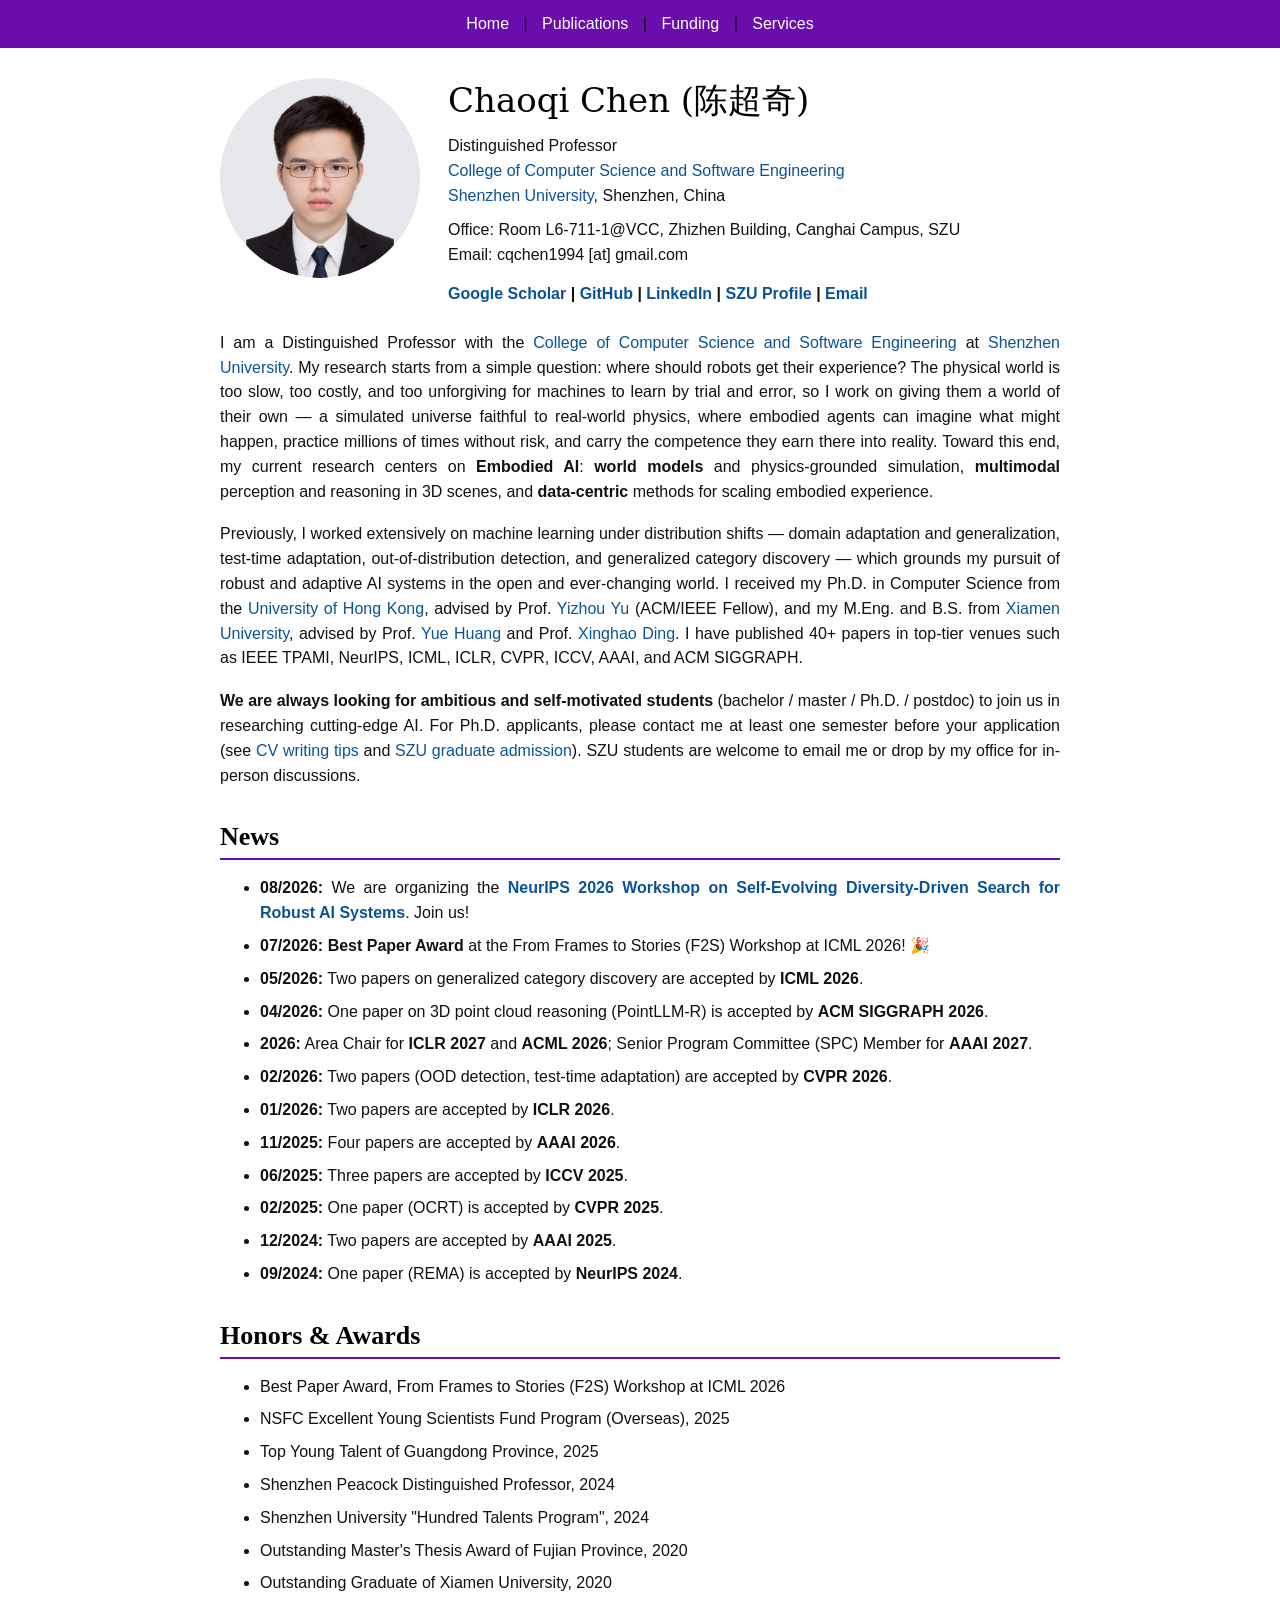
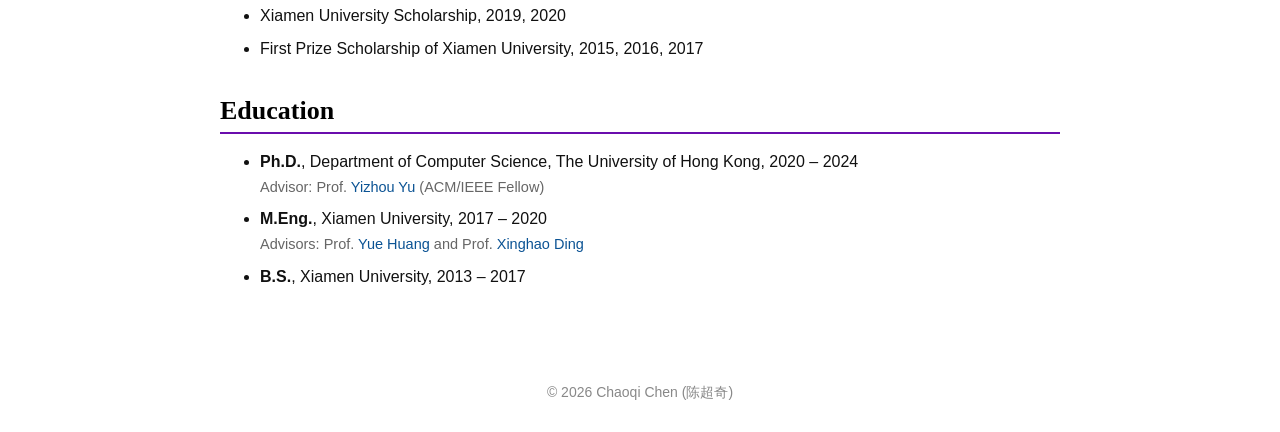
<file: index.html>
<!DOCTYPE html>
<html lang="en">
<head>
  <meta charset="utf-8">
  <meta name="viewport" content="width=device-width, initial-scale=1">
  <title>Chaoqi Chen (陈超奇) @ SZU</title>
  <meta name="author" content="Chaoqi Chen (陈超奇)">
  <meta name="description" content="Chaoqi Chen, Distinguished Professor at Shenzhen University. Research: Embodied AI, World Models, Multimodal AI, Data-centric AI.">
  <meta name="keywords" content="Chaoqi Chen, Shenzhen University, Embodied AI, World Models, Multimodal AI, Data-centric AI, Computer Vision, Machine Learning">
  <link rel="canonical" href="https://chaoqichen.github.io/">
  <link rel="stylesheet" type="text/css" href="/assets/css/common.css?v=20260830b">
  <script src="/assets/js/navigation.js?v=20260830"></script>
</head>
<body>

<div class="content-container">

  <div class="header-flex">
    <img class="portrait" src="/assets/img/avatar.jpg" alt="Chaoqi Chen">
    <div class="header-info">
      <p class="caption">Chaoqi Chen (陈超奇)</p>
      <p class="content">
        Distinguished Professor<br>
        <a href="https://csse.szu.edu.cn/" target="_blank" rel="noopener">College of Computer Science and Software Engineering</a><br>
        <a href="https://www.szu.edu.cn/" target="_blank" rel="noopener">Shenzhen University</a>, Shenzhen, China
      </p>
      <p class="content" style="margin-top:10px;">
        Office: Room L6-711-1@VCC, Zhizhen Building, Canghai Campus, SZU<br>
        Email: cqchen1994 [at] gmail.com
      </p>
      <p class="content links-row">
        <a href="https://scholar.google.com/citations?user=MmUZ_AQAAAAJ&hl=en" target="_blank" rel="noopener">Google Scholar</a> |
        <a href="https://github.com/chaoqichen" target="_blank" rel="noopener">GitHub</a> |
        <a href="https://www.linkedin.com/in/chaoqi-chen-792392249/" target="_blank" rel="noopener">LinkedIn</a> |
        <a href="https://csse.szu.edu.cn/pages/user/index?id=1310" target="_blank" rel="noopener">SZU Profile</a> |
        <a href="mailto:cqchen1994@gmail.com">Email</a>
      </p>
    </div>
  </div>

  <p class="content">
    I am a Distinguished Professor with the
    <a href="https://csse.szu.edu.cn/" target="_blank" rel="noopener">College of Computer Science and Software Engineering</a>
    at <a href="https://www.szu.edu.cn/" target="_blank" rel="noopener">Shenzhen University</a>.
    My research starts from a simple question: where should robots get their experience?
    The physical world is too slow, too costly, and too unforgiving for machines to learn by trial and error,
    so I work on giving them a world of their own — a simulated universe faithful to real-world physics,
    where embodied agents can imagine what might happen, practice millions of times without risk,
    and carry the competence they earn there into reality.
    Toward this end, my current research centers on <strong>Embodied AI</strong>:
    <strong>world models</strong> and physics-grounded simulation, <strong>multimodal</strong> perception and
    reasoning in 3D scenes, and <strong>data-centric</strong> methods for scaling embodied experience.
  </p>
  <br>
  <p class="content">
    Previously, I worked extensively on machine learning under distribution shifts — domain adaptation and
    generalization, test-time adaptation, out-of-distribution detection, and generalized category discovery —
    which grounds my pursuit of robust and adaptive AI systems in the open and ever-changing world.
    I received my Ph.D. in Computer Science from the
    <a href="https://www.hku.hk/" target="_blank" rel="noopener">University of Hong Kong</a>, advised by
    Prof. <a href="https://i.cs.hku.hk/~yzyu/" target="_blank" rel="noopener">Yizhou Yu</a> (ACM/IEEE Fellow),
    and my M.Eng. and B.S. from <a href="https://www.xmu.edu.cn/" target="_blank" rel="noopener">Xiamen University</a>,
    advised by Prof. <a href="https://huangyue05.github.io/" target="_blank" rel="noopener">Yue Huang</a> and
    Prof. <a href="https://information.xmu.edu.cn/info/1018/3152.htm" target="_blank" rel="noopener">Xinghao Ding</a>.
    I have published 40+ papers in top-tier venues such as IEEE TPAMI, NeurIPS, ICML, ICLR, CVPR, ICCV, AAAI, and ACM SIGGRAPH.
  </p>
  <br>
  <p class="content">
    <strong>We are always looking for ambitious and self-motivated students</strong> (bachelor / master / Ph.D. / postdoc)
    to join us in researching cutting-edge AI. For Ph.D. applicants, please contact me at least one semester before your
    application (see <a href="https://www.discoverphds.com/advice/applying/cv-for-phd-application" target="_blank" rel="noopener">CV writing tips</a>
    and <a href="https://yz.szu.edu.cn/" target="_blank" rel="noopener">SZU graduate admission</a>).
    SZU students are welcome to email me or drop by my office for in-person discussions.
  </p>

  <h2 class="title-large">News</h2>
  <ul>
    <li><p class="content"><span class="news-date">08/2026:</span> We are organizing the <strong><a href="https://liuj-2023.github.io/EvoRobust-NeurIPS2026/" target="_blank" rel="noopener">NeurIPS 2026 Workshop on Self-Evolving Diversity-Driven Search for Robust AI Systems</a></strong>. Join us!</p></li>
    <li><p class="content"><span class="news-date">07/2026:</span> <strong>Best Paper Award</strong> at the From Frames to Stories (F2S) Workshop at ICML 2026! 🎉</p></li>
    <li><p class="content"><span class="news-date">05/2026:</span> Two papers on generalized category discovery are accepted by <strong>ICML 2026</strong>.</p></li>
    <li><p class="content"><span class="news-date">04/2026:</span> One paper on 3D point cloud reasoning (PointLLM-R) is accepted by <strong>ACM SIGGRAPH 2026</strong>.</p></li>
    <li><p class="content"><span class="news-date">2026:</span> Area Chair for <strong>ICLR 2027</strong> and <strong>ACML 2026</strong>; Senior Program Committee (SPC) Member for <strong>AAAI 2027</strong>.</p></li>
    <li><p class="content"><span class="news-date">02/2026:</span> Two papers (OOD detection, test-time adaptation) are accepted by <strong>CVPR 2026</strong>.</p></li>
    <li><p class="content"><span class="news-date">01/2026:</span> Two papers are accepted by <strong>ICLR 2026</strong>.</p></li>
    <li><p class="content"><span class="news-date">11/2025:</span> Four papers are accepted by <strong>AAAI 2026</strong>.</p></li>
    <li><p class="content"><span class="news-date">06/2025:</span> Three papers are accepted by <strong>ICCV 2025</strong>.</p></li>
    <li><p class="content"><span class="news-date">02/2025:</span> One paper (OCRT) is accepted by <strong>CVPR 2025</strong>.</p></li>
    <li><p class="content"><span class="news-date">12/2024:</span> Two papers are accepted by <strong>AAAI 2025</strong>.</p></li>
    <li><p class="content"><span class="news-date">09/2024:</span> One paper (REMA) is accepted by <strong>NeurIPS 2024</strong>.</p></li>
  </ul>

  <h2 class="title-large">Honors &amp; Awards</h2>
  <ul>
    <li><p class="content">Best Paper Award, From Frames to Stories (F2S) Workshop at ICML 2026</p></li>
    <li><p class="content">NSFC Excellent Young Scientists Fund Program (Overseas), 2025</p></li>
    <li><p class="content">Top Young Talent of Guangdong Province, 2025</p></li>
    <li><p class="content">Shenzhen Peacock Distinguished Professor, 2024</p></li>
    <li><p class="content">Shenzhen University "Hundred Talents Program", 2024</p></li>
    <li><p class="content">Outstanding Master's Thesis Award of Fujian Province, 2020</p></li>
    <li><p class="content">Outstanding Graduate of Xiamen University, 2020</p></li>
    <li><p class="content">Xiamen University Scholarship, 2019, 2020</p></li>
    <li><p class="content">First Prize Scholarship of Xiamen University, 2015, 2016, 2017</p></li>
  </ul>

  <h2 class="title-large">Education</h2>
  <ul>
    <li><p class="content"><strong>Ph.D.</strong>, Department of Computer Science, The University of Hong Kong, 2020 – 2024<br>
      <span class="note">Advisor: Prof. <a href="https://i.cs.hku.hk/~yzyu/" target="_blank" rel="noopener">Yizhou Yu</a> (ACM/IEEE Fellow)</span></p></li>
    <li><p class="content"><strong>M.Eng.</strong>, Xiamen University, 2017 – 2020<br>
      <span class="note">Advisors: Prof. <a href="https://huangyue05.github.io/" target="_blank" rel="noopener">Yue Huang</a> and Prof. <a href="https://information.xmu.edu.cn/info/1018/3152.htm" target="_blank" rel="noopener">Xinghao Ding</a></span></p></li>
    <li><p class="content"><strong>B.S.</strong>, Xiamen University, 2013 – 2017</p></li>
  </ul>

</div>

<footer class="site-footer">© 2026 Chaoqi Chen (陈超奇)</footer>

<script>var _hmt = _hmt || []; !function () { var e = document.createElement("script"); e.src = "https://hm.baidu.com/hm.js?e1fbc51bf0047233391b8fc6e4db66ac"; var t = document.getElementsByTagName("script")[0]; t.parentNode.insertBefore(e, t) }();</script>
</body>
</html>
</file>
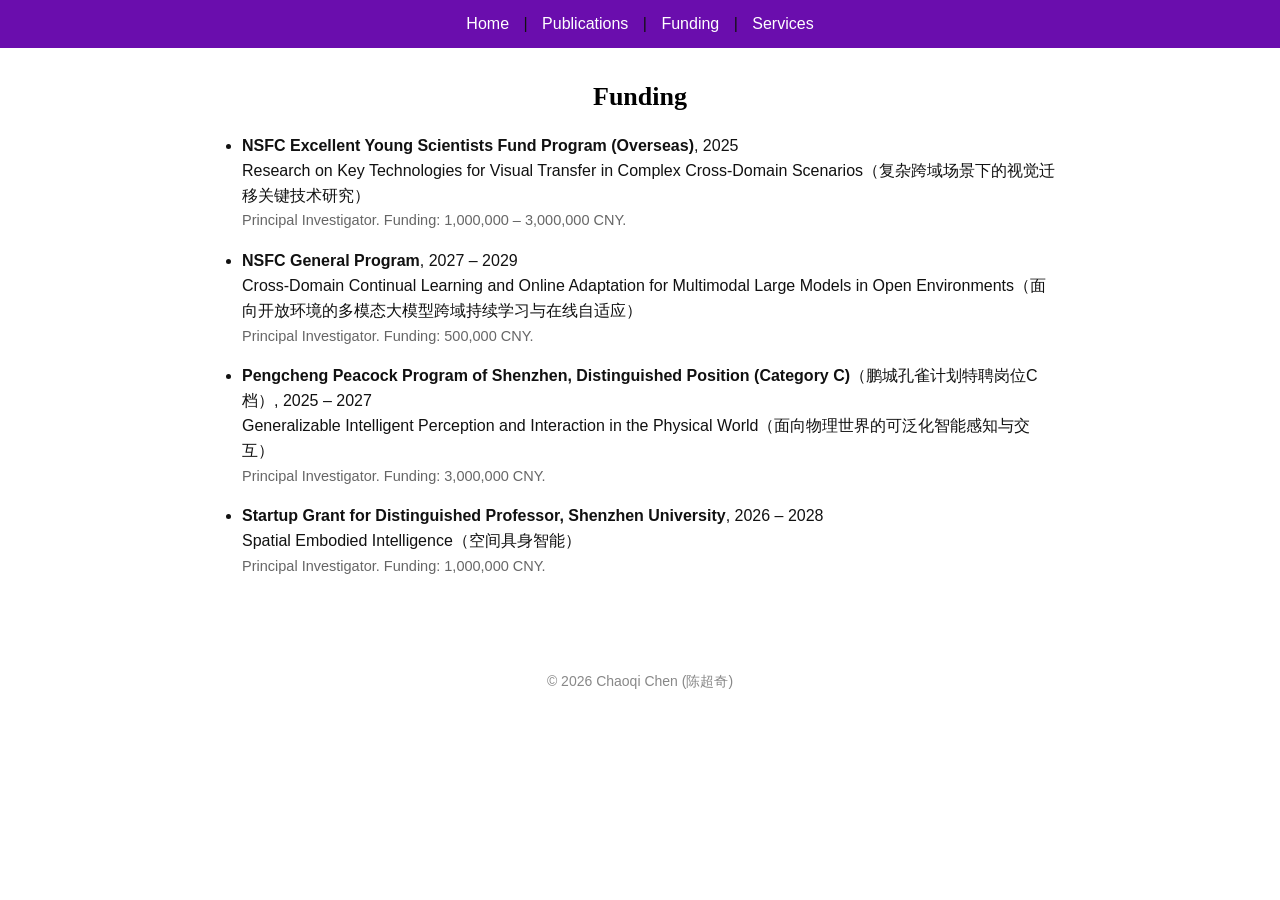
<file: funding/index.html>
<!DOCTYPE html>
<html lang="en">
<head>
  <meta charset="utf-8">
  <meta name="viewport" content="width=device-width, initial-scale=1">
  <title>Funding | Chaoqi Chen (陈超奇)</title>
  <meta name="author" content="Chaoqi Chen (陈超奇)">
  <meta name="description" content="Research funding of Chaoqi Chen, Shenzhen University.">
  <link rel="canonical" href="https://chaoqichen.github.io/funding/">
  <link rel="stylesheet" type="text/css" href="/assets/css/common.css?v=20260830b">
  <script src="/assets/js/navigation.js?v=20260830"></script>
</head>
<body>

<div class="content-container">

  <h2 class="title-large" style="text-align:center;border-bottom:none;">Funding</h2>

  <ul class="pub-list">
    <li>
      <p class="content"><strong>NSFC Excellent Young Scientists Fund Program (Overseas)</strong>, 2025</p>
      <p class="content">Research on Key Technologies for Visual Transfer in Complex Cross-Domain Scenarios（复杂跨域场景下的视觉迁移关键技术研究）</p>
      <p class="content"><span class="note">Principal Investigator. Funding: 1,000,000 – 3,000,000 CNY.</span></p>
    </li>
    <li>
      <p class="content"><strong>NSFC General Program</strong>, 2027 – 2029</p>
      <p class="content">Cross-Domain Continual Learning and Online Adaptation for Multimodal Large Models in Open Environments（面向开放环境的多模态大模型跨域持续学习与在线自适应）</p>
      <p class="content"><span class="note">Principal Investigator. Funding: 500,000 CNY.</span></p>
    </li>
    <li>
      <p class="content"><strong>Pengcheng Peacock Program of Shenzhen, Distinguished Position (Category C)</strong>（鹏城孔雀计划特聘岗位C档）, 2025 – 2027</p>
      <p class="content">Generalizable Intelligent Perception and Interaction in the Physical World（面向物理世界的可泛化智能感知与交互）</p>
      <p class="content"><span class="note">Principal Investigator. Funding: 3,000,000 CNY.</span></p>
    </li>
    <li>
      <p class="content"><strong>Startup Grant for Distinguished Professor, Shenzhen University</strong>, 2026 – 2028</p>
      <p class="content">Spatial Embodied Intelligence（空间具身智能）</p>
      <p class="content"><span class="note">Principal Investigator. Funding: 1,000,000 CNY.</span></p>
    </li>
  </ul>

</div>

<footer class="site-footer">© 2026 Chaoqi Chen (陈超奇)</footer>

<script>var _hmt = _hmt || []; !function () { var e = document.createElement("script"); e.src = "https://hm.baidu.com/hm.js?e1fbc51bf0047233391b8fc6e4db66ac"; var t = document.getElementsByTagName("script")[0]; t.parentNode.insertBefore(e, t) }();</script>
</body>
</html>
</file>
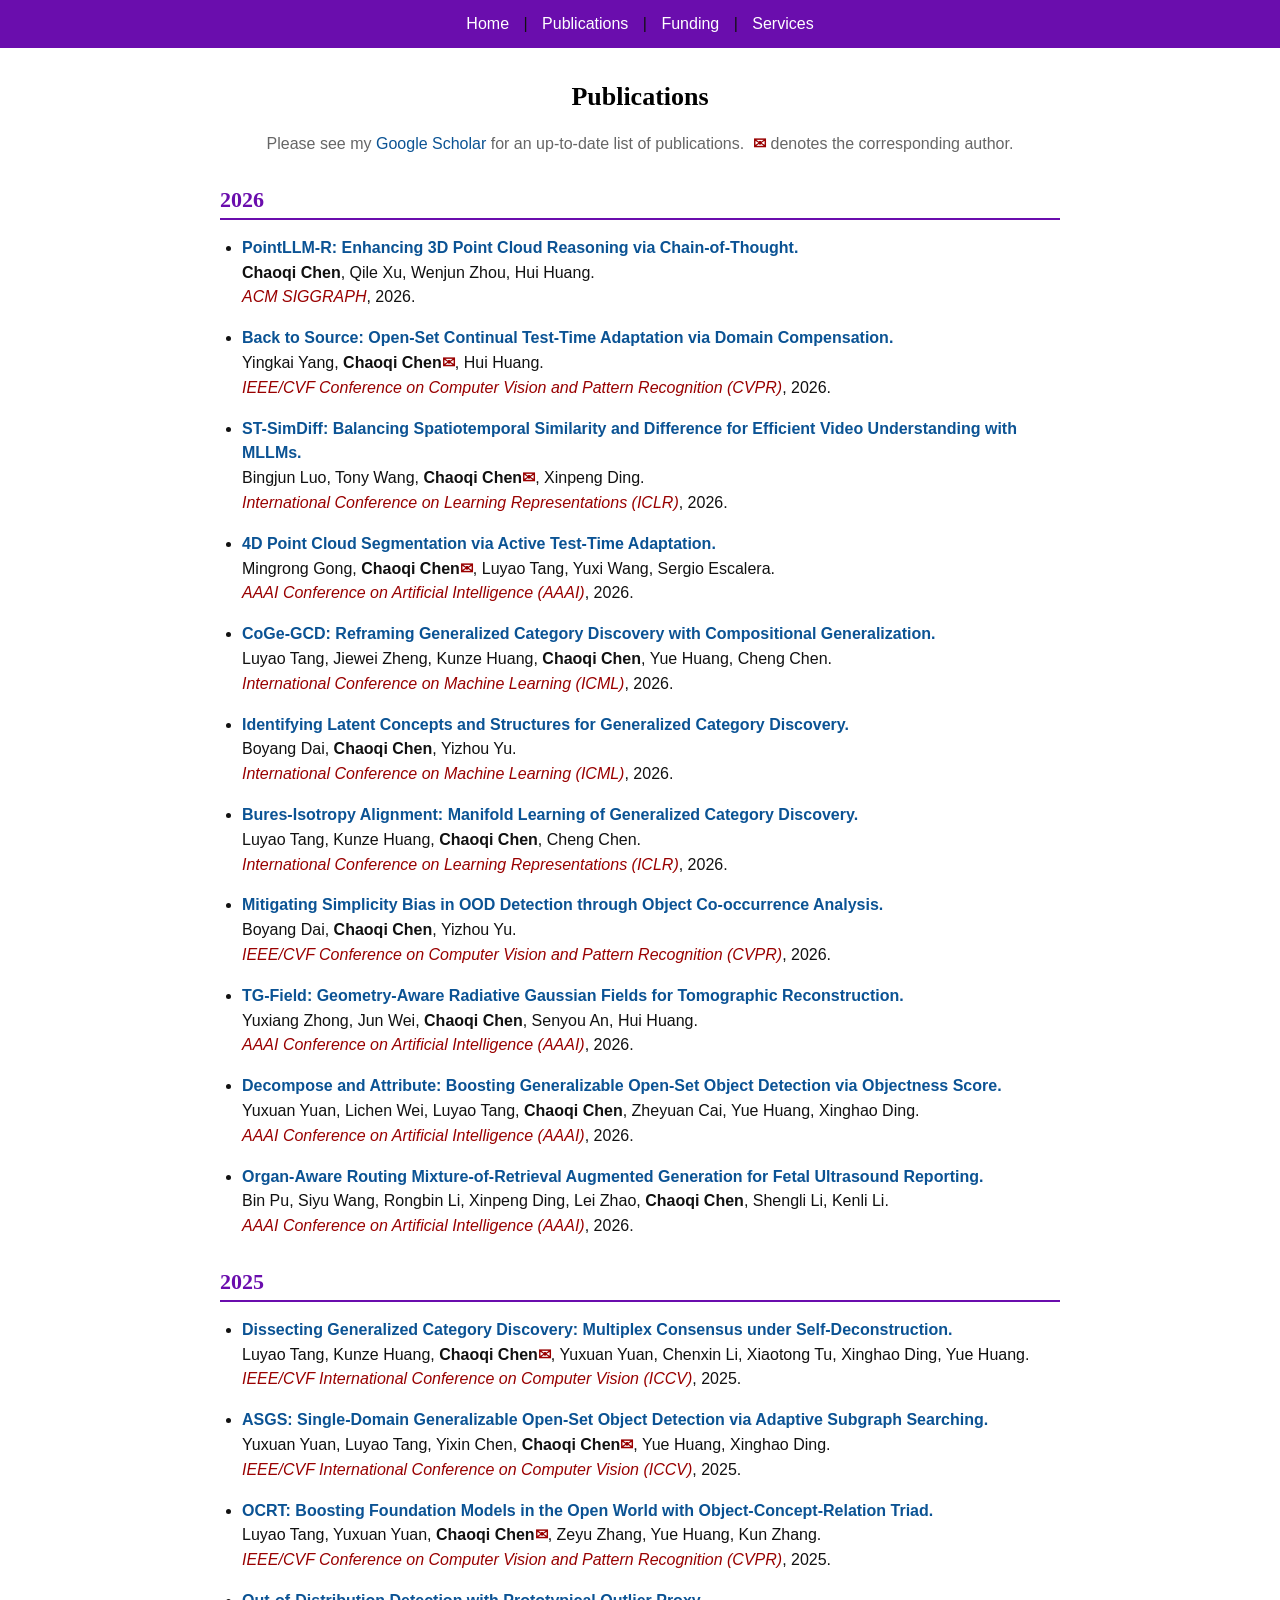
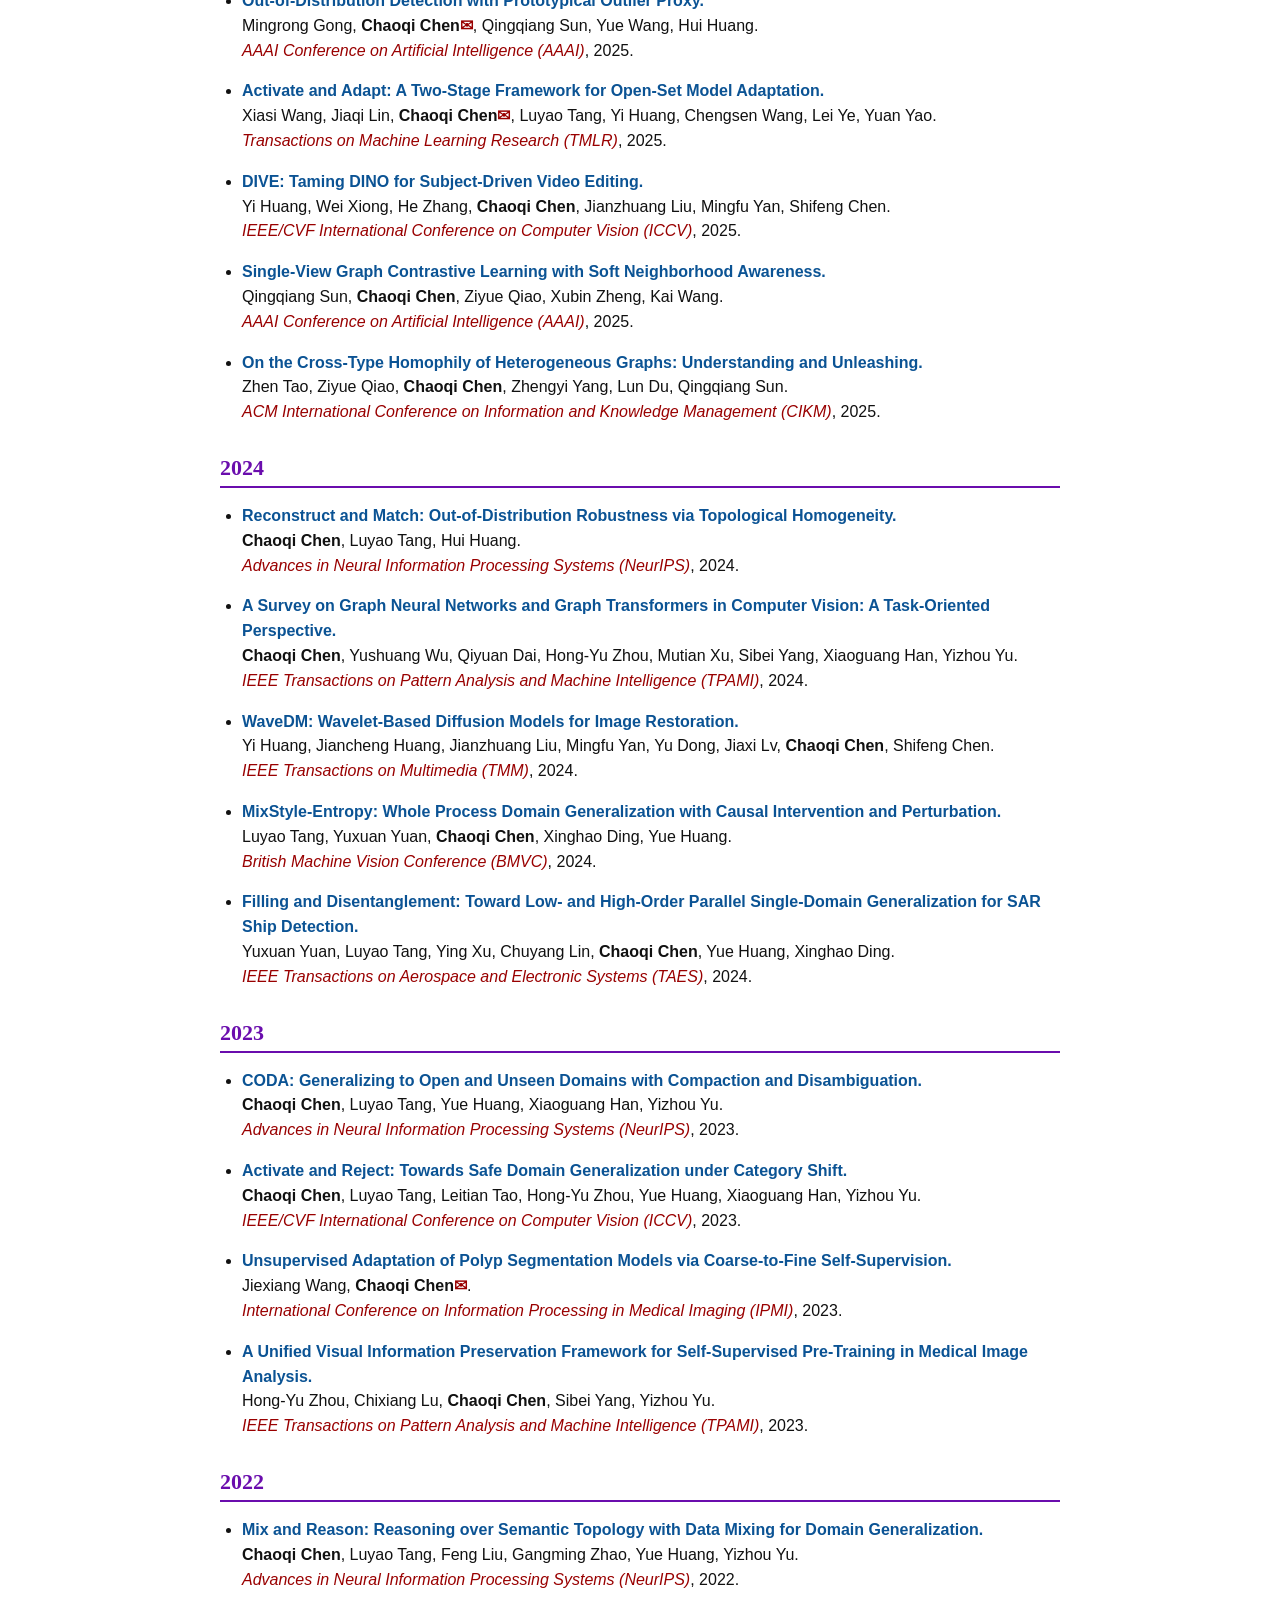
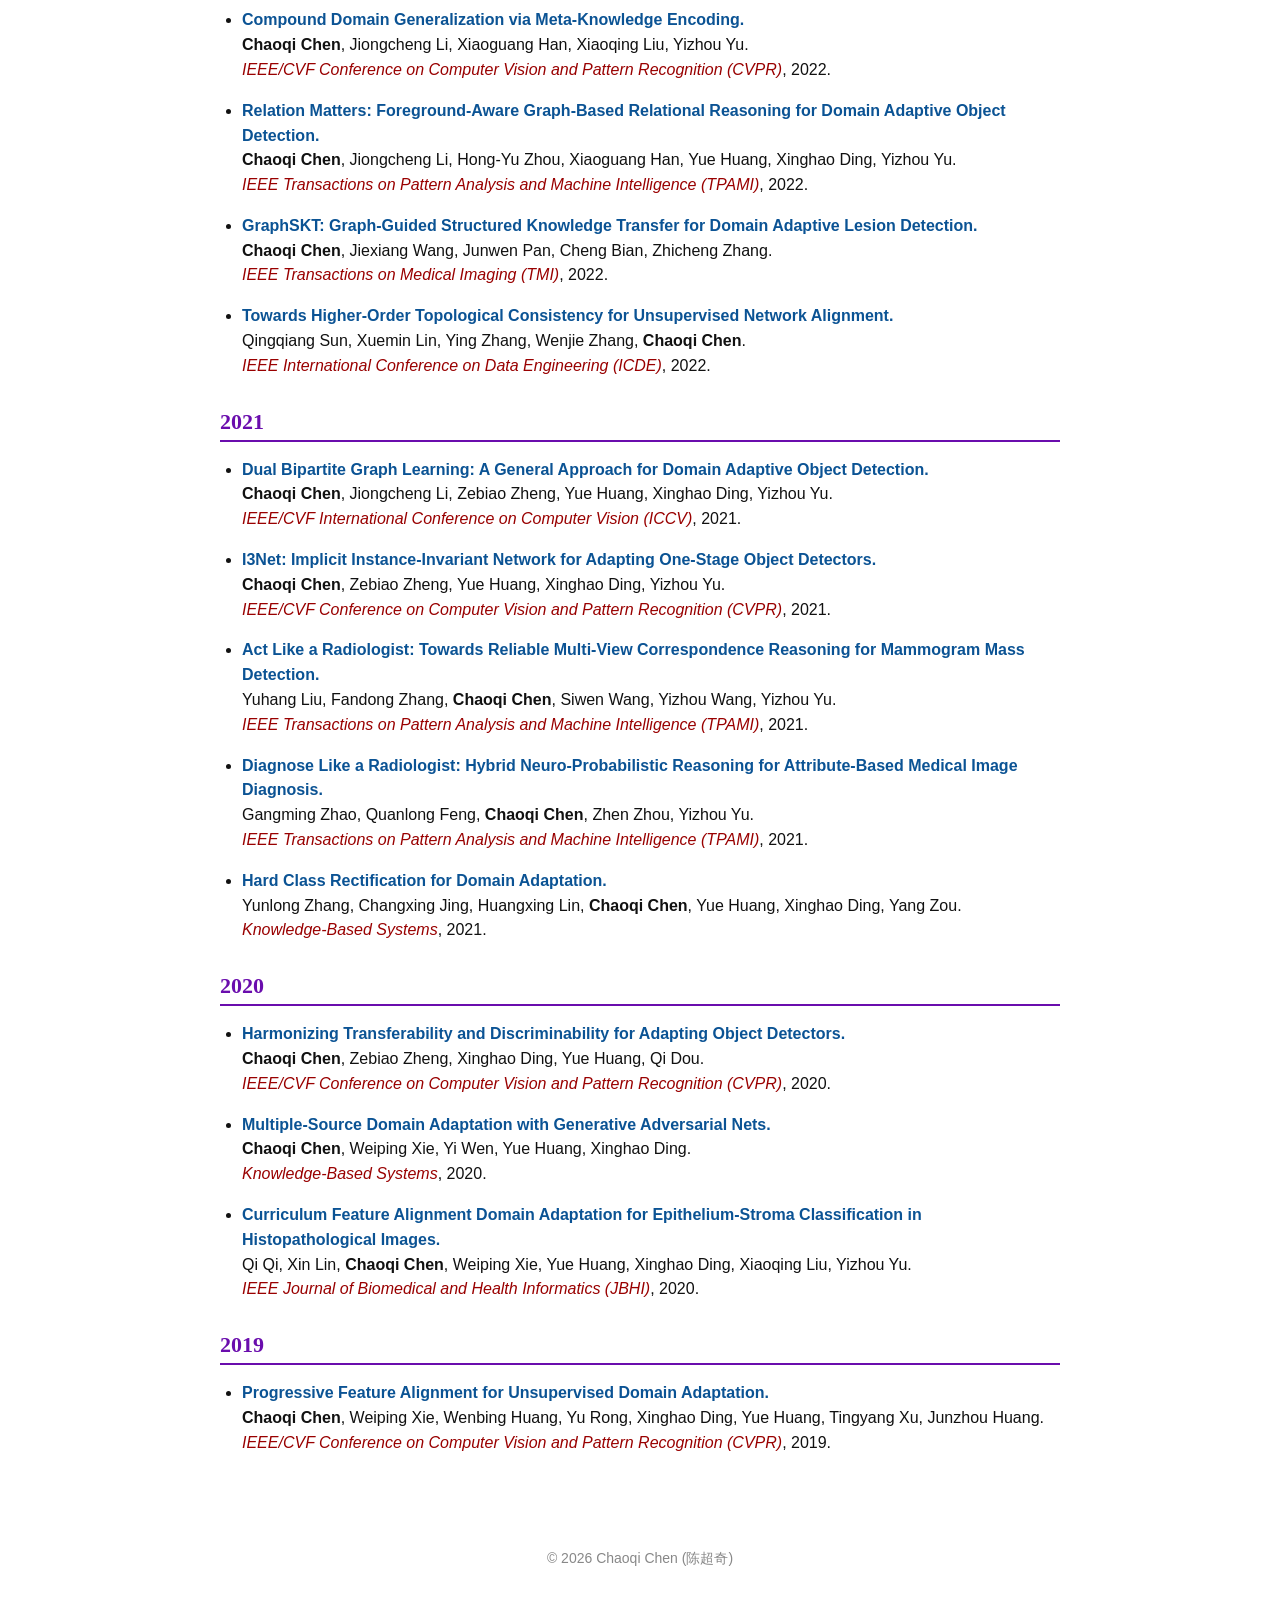
<file: publications/index.html>
<!DOCTYPE html>
<html lang="en">
<head>
  <meta charset="utf-8">
  <meta name="viewport" content="width=device-width, initial-scale=1">
  <title>Publications | Chaoqi Chen (陈超奇)</title>
  <meta name="author" content="Chaoqi Chen (陈超奇)">
  <meta name="description" content="Publications of Chaoqi Chen, Shenzhen University.">
  <link rel="canonical" href="https://chaoqichen.github.io/publications/">
  <link rel="stylesheet" type="text/css" href="/assets/css/common.css?v=20260830b">
  <script src="/assets/js/navigation.js?v=20260830"></script>
</head>
<body>

<div class="content-container">

  <h2 class="title-large" style="text-align:center;border-bottom:none;">Publications</h2>
  <p class="content" style="color:#666;text-align:center;">
    Please see my <a href="https://scholar.google.com/citations?user=MmUZ_AQAAAAJ&hl=en" target="_blank" rel="noopener">Google Scholar</a>
    for an up-to-date list of publications.&nbsp;&nbsp;<span class="corr">✉</span> denotes the corresponding author.
  </p>

  <h3 class="year-header">2026</h3>
  <ul class="pub-list">
    <li>
      <p class="content"><a href="https://scholar.google.com/citations?view_op=view_citation&hl=en&user=MmUZ_AQAAAAJ&citation_for_view=MmUZ_AQAAAAJ:g5m5HwL7SMYC" target="_blank" rel="noopener"><span class="pub-title">PointLLM-R: Enhancing 3D Point Cloud Reasoning via Chain-of-Thought.</span></a></p>
      <p class="content"><span class="me">Chaoqi Chen</span>, Qile Xu, Wenjun Zhou, Hui Huang.</p>
      <p class="content"><span class="pub-venue">ACM SIGGRAPH</span>, 2026.</p>
    </li>
    <li>
      <p class="content"><a href="https://scholar.google.com/citations?view_op=view_citation&hl=en&user=MmUZ_AQAAAAJ&citation_for_view=MmUZ_AQAAAAJ:HoB7MX3m0LUC" target="_blank" rel="noopener"><span class="pub-title">Back to Source: Open-Set Continual Test-Time Adaptation via Domain Compensation.</span></a></p>
      <p class="content">Yingkai Yang, <span class="me">Chaoqi Chen</span><span class="corr">✉</span>, Hui Huang.</p>
      <p class="content"><span class="pub-venue">IEEE/CVF Conference on Computer Vision and Pattern Recognition (CVPR)</span>, 2026.</p>
    </li>
    <li>
      <p class="content"><a href="https://scholar.google.com/citations?view_op=view_citation&hl=en&user=MmUZ_AQAAAAJ&citation_for_view=MmUZ_AQAAAAJ:RYcK_YlVTxYC" target="_blank" rel="noopener"><span class="pub-title">ST-SimDiff: Balancing Spatiotemporal Similarity and Difference for Efficient Video Understanding with MLLMs.</span></a></p>
      <p class="content">Bingjun Luo, Tony Wang, <span class="me">Chaoqi Chen</span><span class="corr">✉</span>, Xinpeng Ding.</p>
      <p class="content"><span class="pub-venue">International Conference on Learning Representations (ICLR)</span>, 2026.</p>
    </li>
    <li>
      <p class="content"><a href="https://scholar.google.com/citations?view_op=view_citation&hl=en&user=MmUZ_AQAAAAJ&citation_for_view=MmUZ_AQAAAAJ:lSLTfruPkqcC" target="_blank" rel="noopener"><span class="pub-title">4D Point Cloud Segmentation via Active Test-Time Adaptation.</span></a></p>
      <p class="content">Mingrong Gong, <span class="me">Chaoqi Chen</span><span class="corr">✉</span>, Luyao Tang, Yuxi Wang, Sergio Escalera.</p>
      <p class="content"><span class="pub-venue">AAAI Conference on Artificial Intelligence (AAAI)</span>, 2026.</p>
    </li>
    <li>
      <p class="content"><a href="https://scholar.google.com/citations?view_op=view_citation&hl=en&user=MmUZ_AQAAAAJ&citation_for_view=MmUZ_AQAAAAJ:3s1wT3WcHBgC" target="_blank" rel="noopener"><span class="pub-title">CoGe-GCD: Reframing Generalized Category Discovery with Compositional Generalization.</span></a></p>
      <p class="content">Luyao Tang, Jiewei Zheng, Kunze Huang, <span class="me">Chaoqi Chen</span>, Yue Huang, Cheng Chen.</p>
      <p class="content"><span class="pub-venue">International Conference on Machine Learning (ICML)</span>, 2026.</p>
    </li>
    <li>
      <p class="content"><a href="https://scholar.google.com/citations?view_op=view_citation&hl=en&user=MmUZ_AQAAAAJ&citation_for_view=MmUZ_AQAAAAJ:ZHo1McVdvXMC" target="_blank" rel="noopener"><span class="pub-title">Identifying Latent Concepts and Structures for Generalized Category Discovery.</span></a></p>
      <p class="content">Boyang Dai, <span class="me">Chaoqi Chen</span>, Yizhou Yu.</p>
      <p class="content"><span class="pub-venue">International Conference on Machine Learning (ICML)</span>, 2026.</p>
    </li>
    <li>
      <p class="content"><a href="https://scholar.google.com/citations?view_op=view_citation&hl=en&user=MmUZ_AQAAAAJ&citation_for_view=MmUZ_AQAAAAJ:J_g5lzvAfSwC" target="_blank" rel="noopener"><span class="pub-title">Bures-Isotropy Alignment: Manifold Learning of Generalized Category Discovery.</span></a></p>
      <p class="content">Luyao Tang, Kunze Huang, <span class="me">Chaoqi Chen</span>, Cheng Chen.</p>
      <p class="content"><span class="pub-venue">International Conference on Learning Representations (ICLR)</span>, 2026.</p>
    </li>
    <li>
      <p class="content"><a href="https://scholar.google.com/citations?view_op=view_citation&hl=en&user=MmUZ_AQAAAAJ&citation_for_view=MmUZ_AQAAAAJ:pqnbT2bcN3wC" target="_blank" rel="noopener"><span class="pub-title">Mitigating Simplicity Bias in OOD Detection through Object Co-occurrence Analysis.</span></a></p>
      <p class="content">Boyang Dai, <span class="me">Chaoqi Chen</span>, Yizhou Yu.</p>
      <p class="content"><span class="pub-venue">IEEE/CVF Conference on Computer Vision and Pattern Recognition (CVPR)</span>, 2026.</p>
    </li>
    <li>
      <p class="content"><a href="https://scholar.google.com/citations?view_op=view_citation&hl=en&user=MmUZ_AQAAAAJ&citation_for_view=MmUZ_AQAAAAJ:70eg2SAEIzsC" target="_blank" rel="noopener"><span class="pub-title">TG-Field: Geometry-Aware Radiative Gaussian Fields for Tomographic Reconstruction.</span></a></p>
      <p class="content">Yuxiang Zhong, Jun Wei, <span class="me">Chaoqi Chen</span>, Senyou An, Hui Huang.</p>
      <p class="content"><span class="pub-venue">AAAI Conference on Artificial Intelligence (AAAI)</span>, 2026.</p>
    </li>
    <li>
      <p class="content"><a href="https://scholar.google.com/citations?view_op=view_citation&hl=en&user=MmUZ_AQAAAAJ&citation_for_view=MmUZ_AQAAAAJ:35N4QoGY0k4C" target="_blank" rel="noopener"><span class="pub-title">Decompose and Attribute: Boosting Generalizable Open-Set Object Detection via Objectness Score.</span></a></p>
      <p class="content">Yuxuan Yuan, Lichen Wei, Luyao Tang, <span class="me">Chaoqi Chen</span>, Zheyuan Cai, Yue Huang, Xinghao Ding.</p>
      <p class="content"><span class="pub-venue">AAAI Conference on Artificial Intelligence (AAAI)</span>, 2026.</p>
    </li>
    <li>
      <p class="content"><a href="https://scholar.google.com/citations?view_op=view_citation&hl=en&user=MmUZ_AQAAAAJ&citation_for_view=MmUZ_AQAAAAJ:vV6vV6tmYwMC" target="_blank" rel="noopener"><span class="pub-title">Organ-Aware Routing Mixture-of-Retrieval Augmented Generation for Fetal Ultrasound Reporting.</span></a></p>
      <p class="content">Bin Pu, Siyu Wang, Rongbin Li, Xinpeng Ding, Lei Zhao, <span class="me">Chaoqi Chen</span>, Shengli Li, Kenli Li.</p>
      <p class="content"><span class="pub-venue">AAAI Conference on Artificial Intelligence (AAAI)</span>, 2026.</p>
    </li>
  </ul>

  <h3 class="year-header">2025</h3>
  <ul class="pub-list">
    <li>
      <p class="content"><a href="https://scholar.google.com/citations?view_op=view_citation&hl=en&user=MmUZ_AQAAAAJ&citation_for_view=MmUZ_AQAAAAJ:ns9cj8rnVeAC" target="_blank" rel="noopener"><span class="pub-title">Dissecting Generalized Category Discovery: Multiplex Consensus under Self-Deconstruction.</span></a></p>
      <p class="content">Luyao Tang, Kunze Huang, <span class="me">Chaoqi Chen</span><span class="corr">✉</span>, Yuxuan Yuan, Chenxin Li, Xiaotong Tu, Xinghao Ding, Yue Huang.</p>
      <p class="content"><span class="pub-venue">IEEE/CVF International Conference on Computer Vision (ICCV)</span>, 2025.</p>
    </li>
    <li>
      <p class="content"><a href="https://scholar.google.com/citations?view_op=view_citation&hl=en&user=MmUZ_AQAAAAJ&citation_for_view=MmUZ_AQAAAAJ:NaGl4SEjCO4C" target="_blank" rel="noopener"><span class="pub-title">ASGS: Single-Domain Generalizable Open-Set Object Detection via Adaptive Subgraph Searching.</span></a></p>
      <p class="content">Yuxuan Yuan, Luyao Tang, Yixin Chen, <span class="me">Chaoqi Chen</span><span class="corr">✉</span>, Yue Huang, Xinghao Ding.</p>
      <p class="content"><span class="pub-venue">IEEE/CVF International Conference on Computer Vision (ICCV)</span>, 2025.</p>
    </li>
    <li>
      <p class="content"><a href="https://scholar.google.com/citations?view_op=view_citation&hl=en&user=MmUZ_AQAAAAJ&citation_for_view=MmUZ_AQAAAAJ:YFjsv_pBGBYC" target="_blank" rel="noopener"><span class="pub-title">OCRT: Boosting Foundation Models in the Open World with Object-Concept-Relation Triad.</span></a></p>
      <p class="content">Luyao Tang, Yuxuan Yuan, <span class="me">Chaoqi Chen</span><span class="corr">✉</span>, Zeyu Zhang, Yue Huang, Kun Zhang.</p>
      <p class="content"><span class="pub-venue">IEEE/CVF Conference on Computer Vision and Pattern Recognition (CVPR)</span>, 2025.</p>
    </li>
    <li>
      <p class="content"><a href="https://scholar.google.com/citations?view_op=view_citation&hl=en&user=MmUZ_AQAAAAJ&citation_for_view=MmUZ_AQAAAAJ:maZDTaKrznsC" target="_blank" rel="noopener"><span class="pub-title">Out-of-Distribution Detection with Prototypical Outlier Proxy.</span></a></p>
      <p class="content">Mingrong Gong, <span class="me">Chaoqi Chen</span><span class="corr">✉</span>, Qingqiang Sun, Yue Wang, Hui Huang.</p>
      <p class="content"><span class="pub-venue">AAAI Conference on Artificial Intelligence (AAAI)</span>, 2025.</p>
    </li>
    <li>
      <p class="content"><a href="https://scholar.google.com/citations?view_op=view_citation&hl=en&user=MmUZ_AQAAAAJ&citation_for_view=MmUZ_AQAAAAJ:GnPB-g6toBAC" target="_blank" rel="noopener"><span class="pub-title">Activate and Adapt: A Two-Stage Framework for Open-Set Model Adaptation.</span></a></p>
      <p class="content">Xiasi Wang, Jiaqi Lin, <span class="me">Chaoqi Chen</span><span class="corr">✉</span>, Luyao Tang, Yi Huang, Chengsen Wang, Lei Ye, Yuan Yao.</p>
      <p class="content"><span class="pub-venue">Transactions on Machine Learning Research (TMLR)</span>, 2025.</p>
    </li>
    <li>
      <p class="content"><a href="https://scholar.google.com/citations?view_op=view_citation&hl=en&user=MmUZ_AQAAAAJ&citation_for_view=MmUZ_AQAAAAJ:RGFaLdJalmkC" target="_blank" rel="noopener"><span class="pub-title">DIVE: Taming DINO for Subject-Driven Video Editing.</span></a></p>
      <p class="content">Yi Huang, Wei Xiong, He Zhang, <span class="me">Chaoqi Chen</span>, Jianzhuang Liu, Mingfu Yan, Shifeng Chen.</p>
      <p class="content"><span class="pub-venue">IEEE/CVF International Conference on Computer Vision (ICCV)</span>, 2025.</p>
    </li>
    <li>
      <p class="content"><a href="https://scholar.google.com/citations?view_op=view_citation&hl=en&user=MmUZ_AQAAAAJ&citation_for_view=MmUZ_AQAAAAJ:isC4tDSrTZIC" target="_blank" rel="noopener"><span class="pub-title">Single-View Graph Contrastive Learning with Soft Neighborhood Awareness.</span></a></p>
      <p class="content">Qingqiang Sun, <span class="me">Chaoqi Chen</span>, Ziyue Qiao, Xubin Zheng, Kai Wang.</p>
      <p class="content"><span class="pub-venue">AAAI Conference on Artificial Intelligence (AAAI)</span>, 2025.</p>
    </li>
    <li>
      <p class="content"><a href="https://scholar.google.com/citations?view_op=view_citation&hl=en&user=MmUZ_AQAAAAJ&citation_for_view=MmUZ_AQAAAAJ:M3NEmzRMIkIC" target="_blank" rel="noopener"><span class="pub-title">On the Cross-Type Homophily of Heterogeneous Graphs: Understanding and Unleashing.</span></a></p>
      <p class="content">Zhen Tao, Ziyue Qiao, <span class="me">Chaoqi Chen</span>, Zhengyi Yang, Lun Du, Qingqiang Sun.</p>
      <p class="content"><span class="pub-venue">ACM International Conference on Information and Knowledge Management (CIKM)</span>, 2025.</p>
    </li>
  </ul>

  <h3 class="year-header">2024</h3>
  <ul class="pub-list">
    <li>
      <p class="content"><a href="https://openreview.net/pdf?id=fkbMlfDBxm" target="_blank" rel="noopener"><span class="pub-title">Reconstruct and Match: Out-of-Distribution Robustness via Topological Homogeneity.</span></a></p>
      <p class="content"><span class="me">Chaoqi Chen</span>, Luyao Tang, Hui Huang.</p>
      <p class="content"><span class="pub-venue">Advances in Neural Information Processing Systems (NeurIPS)</span>, 2024.</p>
    </li>
    <li>
      <p class="content"><a href="https://scholar.google.com/citations?view_op=view_citation&hl=en&user=MmUZ_AQAAAAJ&citation_for_view=MmUZ_AQAAAAJ:O3NaXMp0MMsC" target="_blank" rel="noopener"><span class="pub-title">A Survey on Graph Neural Networks and Graph Transformers in Computer Vision: A Task-Oriented Perspective.</span></a></p>
      <p class="content"><span class="me">Chaoqi Chen</span>, Yushuang Wu, Qiyuan Dai, Hong-Yu Zhou, Mutian Xu, Sibei Yang, Xiaoguang Han, Yizhou Yu.</p>
      <p class="content"><span class="pub-venue">IEEE Transactions on Pattern Analysis and Machine Intelligence (TPAMI)</span>, 2024.</p>
    </li>
    <li>
      <p class="content"><a href="https://scholar.google.com/citations?view_op=view_citation&hl=en&user=MmUZ_AQAAAAJ&citation_for_view=MmUZ_AQAAAAJ:hFOr9nPyWt4C" target="_blank" rel="noopener"><span class="pub-title">WaveDM: Wavelet-Based Diffusion Models for Image Restoration.</span></a></p>
      <p class="content">Yi Huang, Jiancheng Huang, Jianzhuang Liu, Mingfu Yan, Yu Dong, Jiaxi Lv, <span class="me">Chaoqi Chen</span>, Shifeng Chen.</p>
      <p class="content"><span class="pub-venue">IEEE Transactions on Multimedia (TMM)</span>, 2024.</p>
    </li>
    <li>
      <p class="content"><a href="https://scholar.google.com/citations?view_op=view_citation&hl=en&user=MmUZ_AQAAAAJ&citation_for_view=MmUZ_AQAAAAJ:k_IJM867U9cC" target="_blank" rel="noopener"><span class="pub-title">MixStyle-Entropy: Whole Process Domain Generalization with Causal Intervention and Perturbation.</span></a></p>
      <p class="content">Luyao Tang, Yuxuan Yuan, <span class="me">Chaoqi Chen</span>, Xinghao Ding, Yue Huang.</p>
      <p class="content"><span class="pub-venue">British Machine Vision Conference (BMVC)</span>, 2024.</p>
    </li>
    <li>
      <p class="content"><a href="https://scholar.google.com/citations?view_op=view_citation&hl=en&user=MmUZ_AQAAAAJ&citation_for_view=MmUZ_AQAAAAJ:bEWYMUwI8FkC" target="_blank" rel="noopener"><span class="pub-title">Filling and Disentanglement: Toward Low- and High-Order Parallel Single-Domain Generalization for SAR Ship Detection.</span></a></p>
      <p class="content">Yuxuan Yuan, Luyao Tang, Ying Xu, Chuyang Lin, <span class="me">Chaoqi Chen</span>, Yue Huang, Xinghao Ding.</p>
      <p class="content"><span class="pub-venue">IEEE Transactions on Aerospace and Electronic Systems (TAES)</span>, 2024.</p>
    </li>
  </ul>

  <h3 class="year-header">2023</h3>
  <ul class="pub-list">
    <li>
      <p class="content"><a href="https://openreview.net/pdf?id=Jw0KRTjsGA" target="_blank" rel="noopener"><span class="pub-title">CODA: Generalizing to Open and Unseen Domains with Compaction and Disambiguation.</span></a></p>
      <p class="content"><span class="me">Chaoqi Chen</span>, Luyao Tang, Yue Huang, Xiaoguang Han, Yizhou Yu.</p>
      <p class="content"><span class="pub-venue">Advances in Neural Information Processing Systems (NeurIPS)</span>, 2023.</p>
    </li>
    <li>
      <p class="content"><a href="https://arxiv.org/abs/2310.04724" target="_blank" rel="noopener"><span class="pub-title">Activate and Reject: Towards Safe Domain Generalization under Category Shift.</span></a></p>
      <p class="content"><span class="me">Chaoqi Chen</span>, Luyao Tang, Leitian Tao, Hong-Yu Zhou, Yue Huang, Xiaoguang Han, Yizhou Yu.</p>
      <p class="content"><span class="pub-venue">IEEE/CVF International Conference on Computer Vision (ICCV)</span>, 2023.</p>
    </li>
    <li>
      <p class="content"><a href="https://scholar.google.com/citations?view_op=view_citation&hl=en&user=MmUZ_AQAAAAJ&citation_for_view=MmUZ_AQAAAAJ:TQgYirikUcIC" target="_blank" rel="noopener"><span class="pub-title">Unsupervised Adaptation of Polyp Segmentation Models via Coarse-to-Fine Self-Supervision.</span></a></p>
      <p class="content">Jiexiang Wang, <span class="me">Chaoqi Chen</span><span class="corr">✉</span>.</p>
      <p class="content"><span class="pub-venue">International Conference on Information Processing in Medical Imaging (IPMI)</span>, 2023.</p>
    </li>
    <li>
      <p class="content"><a href="https://scholar.google.com/citations?view_op=view_citation&hl=en&user=MmUZ_AQAAAAJ&citation_for_view=MmUZ_AQAAAAJ:4TOpqqG69KYC" target="_blank" rel="noopener"><span class="pub-title">A Unified Visual Information Preservation Framework for Self-Supervised Pre-Training in Medical Image Analysis.</span></a></p>
      <p class="content">Hong-Yu Zhou, Chixiang Lu, <span class="me">Chaoqi Chen</span>, Sibei Yang, Yizhou Yu.</p>
      <p class="content"><span class="pub-venue">IEEE Transactions on Pattern Analysis and Machine Intelligence (TPAMI)</span>, 2023.</p>
    </li>
  </ul>

  <h3 class="year-header">2022</h3>
  <ul class="pub-list">
    <li>
      <p class="content"><a href="https://scholar.google.com/citations?view_op=view_citation&hl=en&user=MmUZ_AQAAAAJ&citation_for_view=MmUZ_AQAAAAJ:7PzlFSSx8tAC" target="_blank" rel="noopener"><span class="pub-title">Mix and Reason: Reasoning over Semantic Topology with Data Mixing for Domain Generalization.</span></a></p>
      <p class="content"><span class="me">Chaoqi Chen</span>, Luyao Tang, Feng Liu, Gangming Zhao, Yue Huang, Yizhou Yu.</p>
      <p class="content"><span class="pub-venue">Advances in Neural Information Processing Systems (NeurIPS)</span>, 2022.</p>
    </li>
    <li>
      <p class="content"><a href="https://arxiv.org/abs/2203.13006" target="_blank" rel="noopener"><span class="pub-title">Compound Domain Generalization via Meta-Knowledge Encoding.</span></a></p>
      <p class="content"><span class="me">Chaoqi Chen</span>, Jiongcheng Li, Xiaoguang Han, Xiaoqing Liu, Yizhou Yu.</p>
      <p class="content"><span class="pub-venue">IEEE/CVF Conference on Computer Vision and Pattern Recognition (CVPR)</span>, 2022.</p>
    </li>
    <li>
      <p class="content"><a href="https://ieeexplore.ieee.org/document/9786681" target="_blank" rel="noopener"><span class="pub-title">Relation Matters: Foreground-Aware Graph-Based Relational Reasoning for Domain Adaptive Object Detection.</span></a></p>
      <p class="content"><span class="me">Chaoqi Chen</span>, Jiongcheng Li, Hong-Yu Zhou, Xiaoguang Han, Yue Huang, Xinghao Ding, Yizhou Yu.</p>
      <p class="content"><span class="pub-venue">IEEE Transactions on Pattern Analysis and Machine Intelligence (TPAMI)</span>, 2022.</p>
    </li>
    <li>
      <p class="content"><a href="https://scholar.google.com/citations?view_op=view_citation&hl=en&user=MmUZ_AQAAAAJ&citation_for_view=MmUZ_AQAAAAJ:R3hNpaxXUhUC" target="_blank" rel="noopener"><span class="pub-title">GraphSKT: Graph-Guided Structured Knowledge Transfer for Domain Adaptive Lesion Detection.</span></a></p>
      <p class="content"><span class="me">Chaoqi Chen</span>, Jiexiang Wang, Junwen Pan, Cheng Bian, Zhicheng Zhang.</p>
      <p class="content"><span class="pub-venue">IEEE Transactions on Medical Imaging (TMI)</span>, 2022.</p>
    </li>
    <li>
      <p class="content"><a href="https://scholar.google.com/citations?view_op=view_citation&hl=en&user=MmUZ_AQAAAAJ&citation_for_view=MmUZ_AQAAAAJ:kNdYIx-mwKoC" target="_blank" rel="noopener"><span class="pub-title">Towards Higher-Order Topological Consistency for Unsupervised Network Alignment.</span></a></p>
      <p class="content">Qingqiang Sun, Xuemin Lin, Ying Zhang, Wenjie Zhang, <span class="me">Chaoqi Chen</span>.</p>
      <p class="content"><span class="pub-venue">IEEE International Conference on Data Engineering (ICDE)</span>, 2022.</p>
    </li>
  </ul>

  <h3 class="year-header">2021</h3>
  <ul class="pub-list">
    <li>
      <p class="content"><a href="https://openaccess.thecvf.com/content/ICCV2021/papers/Chen_Dual_Bipartite_Graph_Learning_A_General_Approach_for_Domain_Adaptive_ICCV_2021_paper.pdf" target="_blank" rel="noopener"><span class="pub-title">Dual Bipartite Graph Learning: A General Approach for Domain Adaptive Object Detection.</span></a></p>
      <p class="content"><span class="me">Chaoqi Chen</span>, Jiongcheng Li, Zebiao Zheng, Yue Huang, Xinghao Ding, Yizhou Yu.</p>
      <p class="content"><span class="pub-venue">IEEE/CVF International Conference on Computer Vision (ICCV)</span>, 2021.</p>
    </li>
    <li>
      <p class="content"><a href="https://scholar.google.com/citations?view_op=view_citation&hl=en&user=MmUZ_AQAAAAJ&citation_for_view=MmUZ_AQAAAAJ:roLk4NBRz8UC" target="_blank" rel="noopener"><span class="pub-title">I3Net: Implicit Instance-Invariant Network for Adapting One-Stage Object Detectors.</span></a></p>
      <p class="content"><span class="me">Chaoqi Chen</span>, Zebiao Zheng, Yue Huang, Xinghao Ding, Yizhou Yu.</p>
      <p class="content"><span class="pub-venue">IEEE/CVF Conference on Computer Vision and Pattern Recognition (CVPR)</span>, 2021.</p>
    </li>
    <li>
      <p class="content"><a href="https://scholar.google.com/citations?view_op=view_citation&hl=en&user=MmUZ_AQAAAAJ&citation_for_view=MmUZ_AQAAAAJ:Se3iqnhoufwC" target="_blank" rel="noopener"><span class="pub-title">Act Like a Radiologist: Towards Reliable Multi-View Correspondence Reasoning for Mammogram Mass Detection.</span></a></p>
      <p class="content">Yuhang Liu, Fandong Zhang, <span class="me">Chaoqi Chen</span>, Siwen Wang, Yizhou Wang, Yizhou Yu.</p>
      <p class="content"><span class="pub-venue">IEEE Transactions on Pattern Analysis and Machine Intelligence (TPAMI)</span>, 2021.</p>
    </li>
    <li>
      <p class="content"><a href="https://scholar.google.com/citations?view_op=view_citation&hl=en&user=MmUZ_AQAAAAJ&citation_for_view=MmUZ_AQAAAAJ:e5wmG9Sq2KIC" target="_blank" rel="noopener"><span class="pub-title">Diagnose Like a Radiologist: Hybrid Neuro-Probabilistic Reasoning for Attribute-Based Medical Image Diagnosis.</span></a></p>
      <p class="content">Gangming Zhao, Quanlong Feng, <span class="me">Chaoqi Chen</span>, Zhen Zhou, Yizhou Yu.</p>
      <p class="content"><span class="pub-venue">IEEE Transactions on Pattern Analysis and Machine Intelligence (TPAMI)</span>, 2021.</p>
    </li>
    <li>
      <p class="content"><a href="https://scholar.google.com/citations?view_op=view_citation&hl=en&user=MmUZ_AQAAAAJ&citation_for_view=MmUZ_AQAAAAJ:aqlVkmm33-oC" target="_blank" rel="noopener"><span class="pub-title">Hard Class Rectification for Domain Adaptation.</span></a></p>
      <p class="content">Yunlong Zhang, Changxing Jing, Huangxing Lin, <span class="me">Chaoqi Chen</span>, Yue Huang, Xinghao Ding, Yang Zou.</p>
      <p class="content"><span class="pub-venue">Knowledge-Based Systems</span>, 2021.</p>
    </li>
  </ul>

  <h3 class="year-header">2020</h3>
  <ul class="pub-list">
    <li>
      <p class="content"><a href="https://scholar.google.com/citations?view_op=view_citation&hl=en&user=MmUZ_AQAAAAJ&citation_for_view=MmUZ_AQAAAAJ:qUcmZB5y_30C" target="_blank" rel="noopener"><span class="pub-title">Harmonizing Transferability and Discriminability for Adapting Object Detectors.</span></a></p>
      <p class="content"><span class="me">Chaoqi Chen</span>, Zebiao Zheng, Xinghao Ding, Yue Huang, Qi Dou.</p>
      <p class="content"><span class="pub-venue">IEEE/CVF Conference on Computer Vision and Pattern Recognition (CVPR)</span>, 2020.</p>
    </li>
    <li>
      <p class="content"><a href="https://scholar.google.com/citations?view_op=view_citation&hl=en&user=MmUZ_AQAAAAJ&citation_for_view=MmUZ_AQAAAAJ:Tyk-4Ss8FVUC" target="_blank" rel="noopener"><span class="pub-title">Multiple-Source Domain Adaptation with Generative Adversarial Nets.</span></a></p>
      <p class="content"><span class="me">Chaoqi Chen</span>, Weiping Xie, Yi Wen, Yue Huang, Xinghao Ding.</p>
      <p class="content"><span class="pub-venue">Knowledge-Based Systems</span>, 2020.</p>
    </li>
    <li>
      <p class="content"><a href="https://scholar.google.com/citations?view_op=view_citation&hl=en&user=MmUZ_AQAAAAJ&citation_for_view=MmUZ_AQAAAAJ:ZeXyd9-uunAC" target="_blank" rel="noopener"><span class="pub-title">Curriculum Feature Alignment Domain Adaptation for Epithelium-Stroma Classification in Histopathological Images.</span></a></p>
      <p class="content">Qi Qi, Xin Lin, <span class="me">Chaoqi Chen</span>, Weiping Xie, Yue Huang, Xinghao Ding, Xiaoqing Liu, Yizhou Yu.</p>
      <p class="content"><span class="pub-venue">IEEE Journal of Biomedical and Health Informatics (JBHI)</span>, 2020.</p>
    </li>
  </ul>

  <h3 class="year-header">2019</h3>
  <ul class="pub-list">
    <li>
      <p class="content"><a href="https://scholar.google.com/citations?view_op=view_citation&hl=en&user=MmUZ_AQAAAAJ&citation_for_view=MmUZ_AQAAAAJ:d1gkVwhDpl0C" target="_blank" rel="noopener"><span class="pub-title">Progressive Feature Alignment for Unsupervised Domain Adaptation.</span></a></p>
      <p class="content"><span class="me">Chaoqi Chen</span>, Weiping Xie, Wenbing Huang, Yu Rong, Xinghao Ding, Yue Huang, Tingyang Xu, Junzhou Huang.</p>
      <p class="content"><span class="pub-venue">IEEE/CVF Conference on Computer Vision and Pattern Recognition (CVPR)</span>, 2019.</p>
    </li>
  </ul>

</div>

<footer class="site-footer">© 2026 Chaoqi Chen (陈超奇)</footer>

<script>var _hmt = _hmt || []; !function () { var e = document.createElement("script"); e.src = "https://hm.baidu.com/hm.js?e1fbc51bf0047233391b8fc6e4db66ac"; var t = document.getElementsByTagName("script")[0]; t.parentNode.insertBefore(e, t) }();</script>
</body>
</html>
</file>
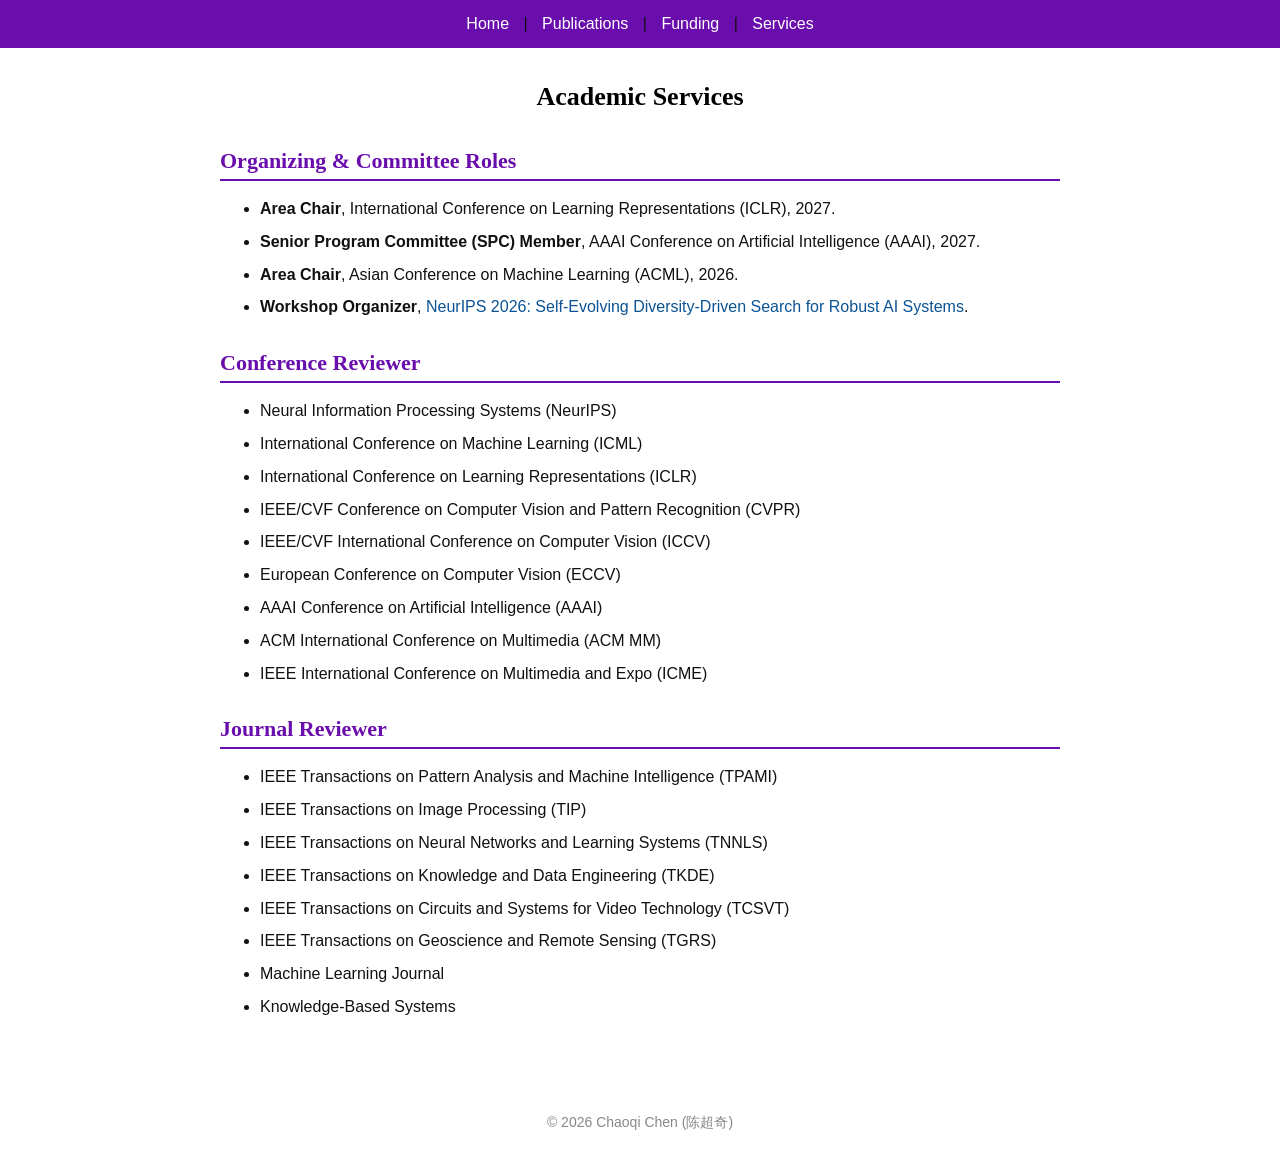
<file: services/index.html>
<!DOCTYPE html>
<html lang="en">
<head>
  <meta charset="utf-8">
  <meta name="viewport" content="width=device-width, initial-scale=1">
  <title>Services | Chaoqi Chen (陈超奇)</title>
  <meta name="author" content="Chaoqi Chen (陈超奇)">
  <meta name="description" content="Academic services of Chaoqi Chen, Shenzhen University.">
  <link rel="canonical" href="https://chaoqichen.github.io/services/">
  <link rel="stylesheet" type="text/css" href="/assets/css/common.css?v=20260830b">
  <script src="/assets/js/navigation.js?v=20260830"></script>
</head>
<body>

<div class="content-container">

  <h2 class="title-large" style="text-align:center;border-bottom:none;">Academic Services</h2>

  <h3 class="year-header">Organizing &amp; Committee Roles</h3>
  <ul>
    <li><p class="content"><strong>Area Chair</strong>, International Conference on Learning Representations (ICLR), 2027.</p></li>
    <li><p class="content"><strong>Senior Program Committee (SPC) Member</strong>, AAAI Conference on Artificial Intelligence (AAAI), 2027.</p></li>
    <li><p class="content"><strong>Area Chair</strong>, Asian Conference on Machine Learning (ACML), 2026.</p></li>
    <li><p class="content"><strong>Workshop Organizer</strong>, <a href="https://liuj-2023.github.io/EvoRobust-NeurIPS2026/" target="_blank" rel="noopener">NeurIPS 2026: Self-Evolving Diversity-Driven Search for Robust AI Systems</a>.</p></li>
  </ul>

  <h3 class="year-header">Conference Reviewer</h3>
  <ul>
    <li><p class="content">Neural Information Processing Systems (NeurIPS)</p></li>
    <li><p class="content">International Conference on Machine Learning (ICML)</p></li>
    <li><p class="content">International Conference on Learning Representations (ICLR)</p></li>
    <li><p class="content">IEEE/CVF Conference on Computer Vision and Pattern Recognition (CVPR)</p></li>
    <li><p class="content">IEEE/CVF International Conference on Computer Vision (ICCV)</p></li>
    <li><p class="content">European Conference on Computer Vision (ECCV)</p></li>
    <li><p class="content">AAAI Conference on Artificial Intelligence (AAAI)</p></li>
    <li><p class="content">ACM International Conference on Multimedia (ACM MM)</p></li>
    <li><p class="content">IEEE International Conference on Multimedia and Expo (ICME)</p></li>
  </ul>

  <h3 class="year-header">Journal Reviewer</h3>
  <ul>
    <li><p class="content">IEEE Transactions on Pattern Analysis and Machine Intelligence (TPAMI)</p></li>
    <li><p class="content">IEEE Transactions on Image Processing (TIP)</p></li>
    <li><p class="content">IEEE Transactions on Neural Networks and Learning Systems (TNNLS)</p></li>
    <li><p class="content">IEEE Transactions on Knowledge and Data Engineering (TKDE)</p></li>
    <li><p class="content">IEEE Transactions on Circuits and Systems for Video Technology (TCSVT)</p></li>
    <li><p class="content">IEEE Transactions on Geoscience and Remote Sensing (TGRS)</p></li>
    <li><p class="content">Machine Learning Journal</p></li>
    <li><p class="content">Knowledge-Based Systems</p></li>
  </ul>

</div>

<footer class="site-footer">© 2026 Chaoqi Chen (陈超奇)</footer>

<script>var _hmt = _hmt || []; !function () { var e = document.createElement("script"); e.src = "https://hm.baidu.com/hm.js?e1fbc51bf0047233391b8fc6e4db66ac"; var t = document.getElementsByTagName("script")[0]; t.parentNode.insertBefore(e, t) }();</script>
</body>
</html>
</file>
<file: assets/css/common.css>
/* Common styles for all pages */
body {
    margin: 0;
    padding: 0;
    font-family: Tahoma, Geneva, sans-serif;
    color: #111;
    background: #fff;
}

a {
    text-decoration: none;
    color: #0b5394;
}

a:hover {
    text-decoration: underline;
}

li {
    margin-bottom: 8px;
}

p {
    margin-top: 0;
    margin-bottom: 0;
}

.content-container {
    max-width: 840px;
    margin: 0 auto;
    padding: 0 20px 60px 20px;
}

/* Top navigation */
.nav-menu {
    background-color: #6a0dad;
    padding: 15px;
    text-align: center;
    width: 100%;
    margin-bottom: 30px;
    box-sizing: border-box;
}

.nav-menu a {
    color: white;
    text-decoration: none;
    font-size: 16px;
    margin: 0 10px;
    transition: color 0.3s ease;
}

.nav-menu a:hover {
    color: #e0e0e0;
}

/* Header block: photo + identity */
.header-flex {
    display: flex;
    align-items: flex-start;
    gap: 28px;
    flex-wrap: wrap;
    margin-bottom: 24px;
}

.header-flex img.portrait {
    width: 200px;
    height: 200px;
    object-fit: cover;
    border-radius: 50%;
}

.header-info {
    flex: 1;
    min-width: 260px;
}

.caption {
    font-size: 34px;
    font-weight: normal;
    color: #000;
    font-family: Constantia, "Lucida Bright", "DejaVu Serif", Georgia, serif;
    margin-bottom: 10px;
}

.content {
    font-size: 16px;
    line-height: 1.55;
    text-align: justify;
}

.header-info .content {
    text-align: left;
}

.links-row {
    margin-top: 14px;
    font-weight: bold;
}

/* Section titles */
.title-large {
    font-size: 26px;
    font-family: Georgia, "Times New Roman", Times, serif;
    font-weight: bold;
    color: #000;
    margin: 34px 0 14px 0;
    border-bottom: 2px solid #6a0dad;
    padding-bottom: 6px;
}

.year-header {
    font-size: 22px;
    font-family: Georgia, "Times New Roman", Times, serif;
    font-weight: bold;
    color: #6a0dad;
    margin-top: 30px;
    margin-bottom: 15px;
    border-bottom: 2px solid #6a0dad;
    padding-bottom: 5px;
}

/* Publications */
ul.pub-list {
    padding-left: 22px;
}

ul.pub-list > li {
    margin-bottom: 16px;
}

ul.pub-list .content {
    text-align: left;
}

.pub-title {
    font-weight: bold;
}

.pub-venue {
    font-style: italic;
    color: #990000;
}

.corr {
    color: #990000;
    font-weight: bold;
}

.me {
    font-weight: bold;
}

.note {
    color: #666;
    font-size: 14.5px;
}

.news-date {
    font-weight: bold;
}

footer.site-footer {
    max-width: 840px;
    margin: 0 auto;
    padding: 18px 20px 30px 20px;
    font-size: 14px;
    color: #888;
    text-align: center;
}

@media (max-width: 640px) {
    .header-flex {
        justify-content: center;
        text-align: center;
    }
    .header-info .content,
    .content {
        text-align: left;
    }
    .caption {
        font-size: 28px;
    }
}
</file>
